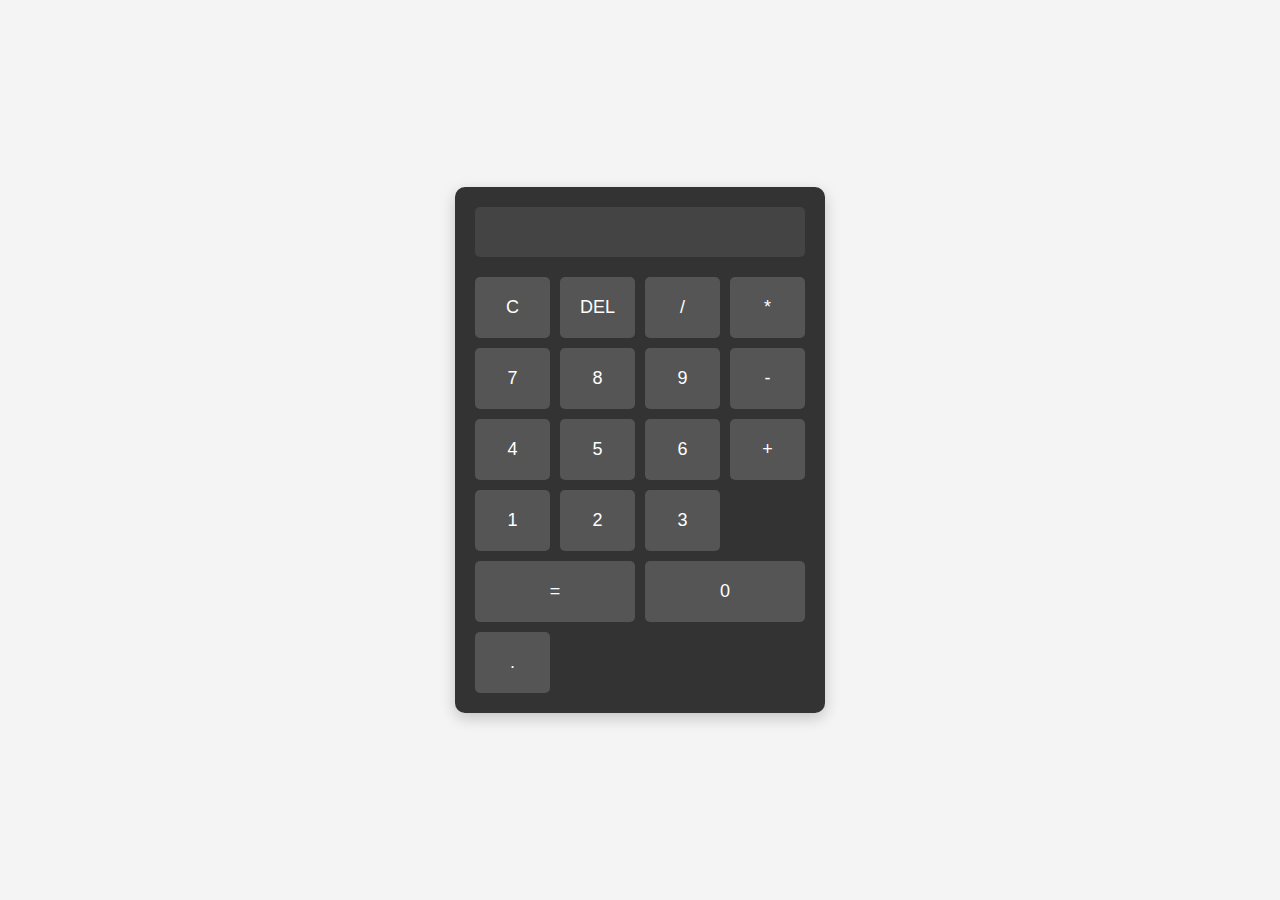
<file: calculator/index.html>
<!DOCTYPE html>
<html lang="en">
<head>
  <meta charset="UTF-8">
  <meta name="viewport" content="width=device-width, initial-scale=1.0">
  <title>Calculator</title>
  <link rel="stylesheet" href="styles.css">
</head>
<body>
  <div class="calculator">
    <input type="text" id="display" disabled>
    <div class="buttons">
      <button class="btn" onclick="clearDisplay()">C</button>
      <button class="btn" onclick="deleteLast()">DEL</button>
      <button class="btn" onclick="appendToDisplay('/')">/</button>
      <button class="btn" onclick="appendToDisplay('*')">*</button>
      
      <button class="btn" onclick="appendToDisplay('7')">7</button>
      <button class="btn" onclick="appendToDisplay('8')">8</button>
      <button class="btn" onclick="appendToDisplay('9')">9</button>
      <button class="btn" onclick="appendToDisplay('-')">-</button>

      <button class="btn" onclick="appendToDisplay('4')">4</button>
      <button class="btn" onclick="appendToDisplay('5')">5</button>
      <button class="btn" onclick="appendToDisplay('6')">6</button>
      <button class="btn" onclick="appendToDisplay('+')">+</button>

      <button class="btn" onclick="appendToDisplay('1')">1</button>
      <button class="btn" onclick="appendToDisplay('2')">2</button>
      <button class="btn" onclick="appendToDisplay('3')">3</button>
      <button class="btn span-two" onclick="calculate()">=</button>

      <button class="btn span-two" onclick="appendToDisplay('0')">0</button>
      <button class="btn" onclick="appendToDisplay('.')">.</button>
    </div>
  </div>

  <script src="script.js"></script>
</body>
</html>
</file>
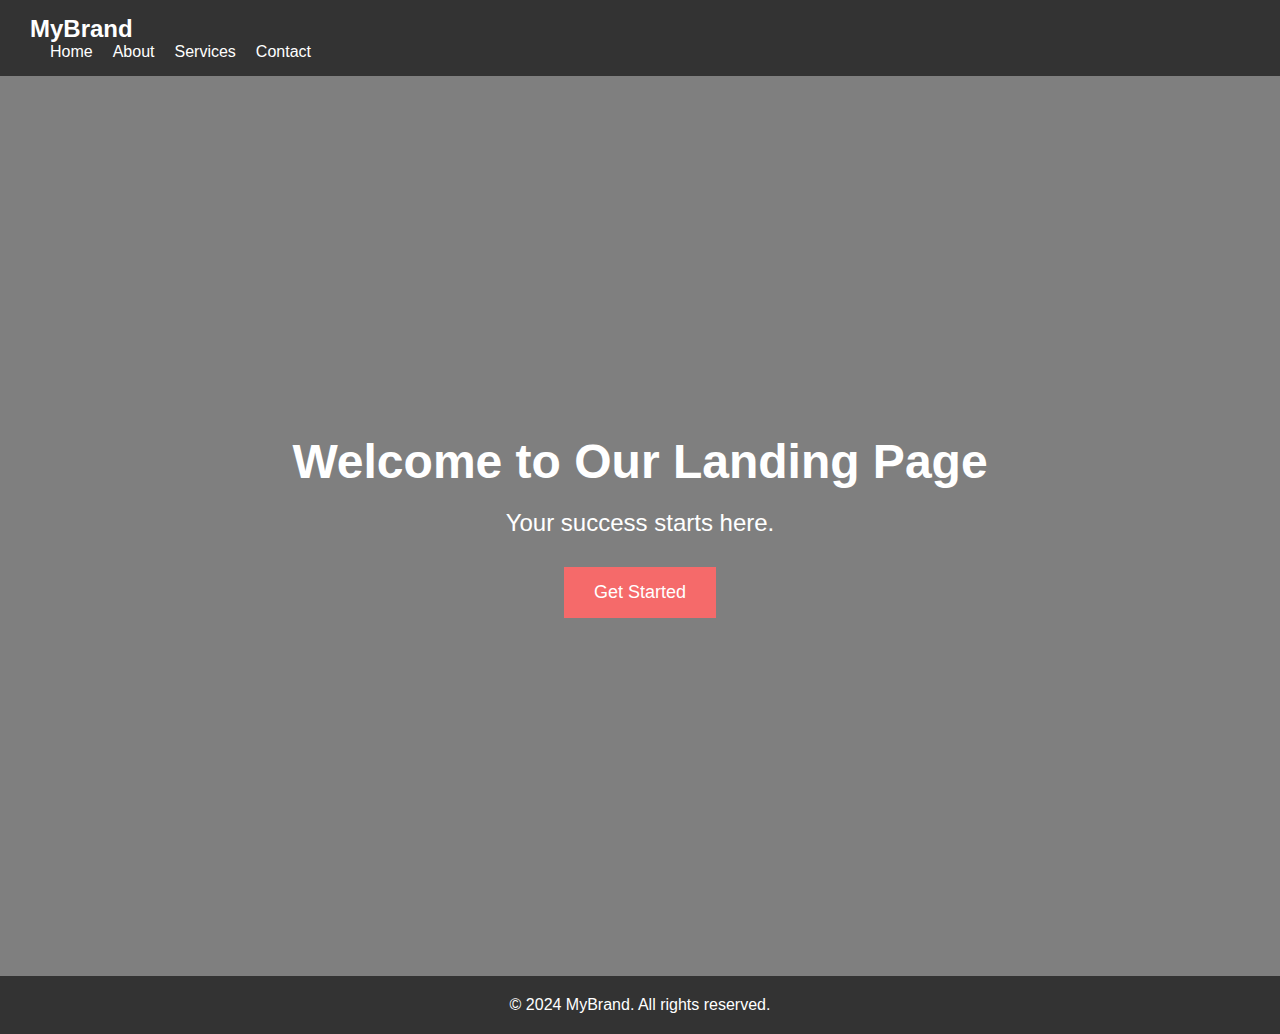
<file: landing page/index.html>
<!DOCTYPE html>
<html lang="en">
<head>
  <meta charset="UTF-8">
  <meta name="viewport" content="width=device-width, initial-scale=1.0">
  <title>Landing Page</title>
  <link rel="stylesheet" href="styles.css">
</head>
<body>
  <header>
    <nav>
      <div class="logo">MyBrand</div>
      <ul class="nav-links">
        <li><a href="#">Home</a></li>
        <li><a href="#">About</a></li>
        <li><a href="#">Services</a></li>
        <li><a href="#">Contact</a></li>
      </ul>
    </nav>
  </header>

  <section class="hero">
    <div class="hero-content">
      <h1>Welcome to Our Landing Page</h1>
      <p>Your success starts here.</p>
      <button id="cta-button">Get Started</button>
    </div>
  </section>

  <footer>
    <p>© 2024 MyBrand. All rights reserved.</p>
  </footer>

  <script src="script.js"></script>
</body>
</html>
</file>
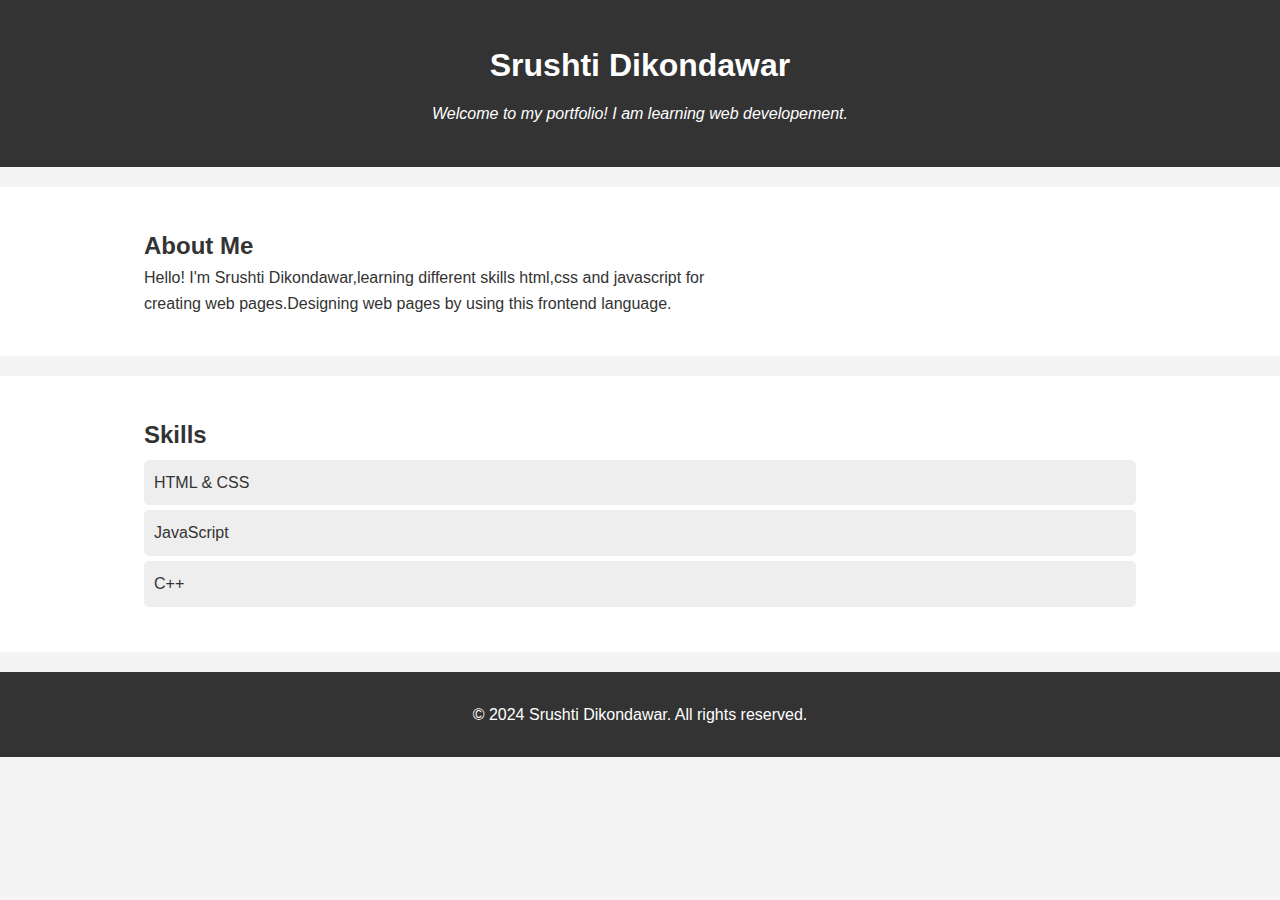
<file: portfolio/index.html>
<!DOCTYPE html>
<html lang="en">
<head>
    <meta charset="UTF-8">
    <meta name="viewport" content="width=device-width, initial-scale=1.0">
    <title>My Portfolio</title>
    <link rel="stylesheet" href="styles.css">
</head>
<body>
    <header>
        <div class="container">
            <h1>Srushti Dikondawar</h1>
            <p>Welcome to my portfolio! I am learning web developement.</p>
        </div>
    </header>

    <section id="about">
        <div class="container">
            <div class="bio">
                <h2>About Me</h2>
                <p>Hello! I'm Srushti Dikondawar,learning different skills html,css and javascript for creating web pages.Designing web pages by using this frontend language.</p>
            </div>
        </div>
    </section>

    <section id="skills">
        <div class="container">
            <h2>Skills</h2>
            <ul>
                <li>HTML & CSS</li>
                <li>JavaScript</li>
                <li>C++</li>
            </ul>
        </div>
    </section>

    <footer>
        <div class="container">
            <p>© 2024 Srushti Dikondawar. All rights reserved.</p>
        </div>
    </footer>
</body>
</html>
</file>
<file: calculator/styles.css>
* {
  margin: 0;
  padding: 0;
  box-sizing: border-box;
}

body {
  display: flex;
  justify-content: center;
  align-items: center;
  height: 100vh;
  font-family: 'Arial', sans-serif;
  background-color: #f4f4f4;
}

.calculator {
  background-color: #333;
  border-radius: 10px;
  box-shadow: 0 5px 15px rgba(0, 0, 0, 0.2);
  padding: 20px;
}

#display {
  width: 100%;
  height: 50px;
  background-color: #444;
  color: white;
  font-size: 24px;
  text-align: right;
  padding: 10px;
  border: none;
  border-radius: 5px;
  margin-bottom: 20px;
}

.buttons {
  display: grid;
  grid-template-columns: repeat(4, 1fr);
  grid-gap: 10px;
}

.btn {
  background-color: #555;
  border: none;
  padding: 20px;
  font-size: 18px;
  color: white;
  border-radius: 5px;
  cursor: pointer;
  transition: background-color 0.3s ease;
}

.btn:hover {
  background-color: #777;
}

.span-two {
  grid-column: span 2;
}
</file>
<file: landing page/styles.css>
* {
  margin: 0;
  padding: 0;
  box-sizing: border-box;
}

body {
  font-family: Arial, sans-serif;
  color: #333;
}

header {
  background-color: #333;
  padding: 15px 30px;
  display: flex;
  justify-content: space-between;
  align-items: center;
}

.logo {
  font-size: 24px;
  color: white;
  font-weight: bold;
}

.nav-links {
  list-style: none;
  display: flex;
}

.nav-links li {
  margin-left: 20px;
}

.nav-links a {
  color: white;
  text-decoration: none;
  font-size: 16px;
}

.hero {
  height: 100vh;
  background: linear-gradient(rgba(0, 0, 0, 0.5), rgba(0, 0, 0, 0.5)), url('https://via.placeholder.com/1500');
  background-size: cover;
  background-position: center;
  display: flex;
  justify-content: center;
  align-items: center;
  color: white;
  text-align: center;
}

.hero-content h1 {
  font-size: 48px;
  margin-bottom: 20px;
}

.hero-content p {
  font-size: 24px;
  margin-bottom: 30px;
}

button {
  padding: 15px 30px;
  font-size: 18px;
  background-color: #f56a6a;
  color: white;
  border: none;
  cursor: pointer;
  transition: background-color 0.3s ease;
}

button:hover {
  background-color: #e64545;
}

footer {
  background-color: #333;
  color: white;
  text-align: center;
  padding: 20px 0;
  position: absolute;
  width: 100%;
}
</file>
<file: portfolio/styles.css>
/* Reset some default styles */
body, h1, h2, p, ul {
    margin: 0;
    padding: 0;
}

/* Basic styling */
body {
    font-family: Arial, sans-serif;
    line-height: 1.6;
    color: #333;
    background-color: #f4f4f4;
}

.container {
    width: 80%;
    margin: 0 auto;
    padding: 20px;
}

header {
    background: #333;
    color: #fff;
    padding: 20px 0;
    text-align: center;
}

header h1 {
    margin-bottom: 10px;
}

header p {
    font-style: italic;
}

#about {
    background: #fff;
    padding: 20px;
    margin: 20px 0;
    display: flex;
    align-items: center;
}

.profile-photo {
    border-radius: 50%;
    width: 150px;
    height: 150px;
    margin-right: 20px;
}

.bio {
    max-width: 600px;
}

#skills {
    background: #fff;
    padding: 20px;
    margin: 20px 0;
}

#skills ul {
    list-style: none;
}

#skills li {
    background: #eee;
    margin: 5px 0;
    padding: 10px;
    border-radius: 5px;
}

footer {
    background: #333;
    color: #fff;
    padding: 10px 0;
    text-align: center;
}
</file>
